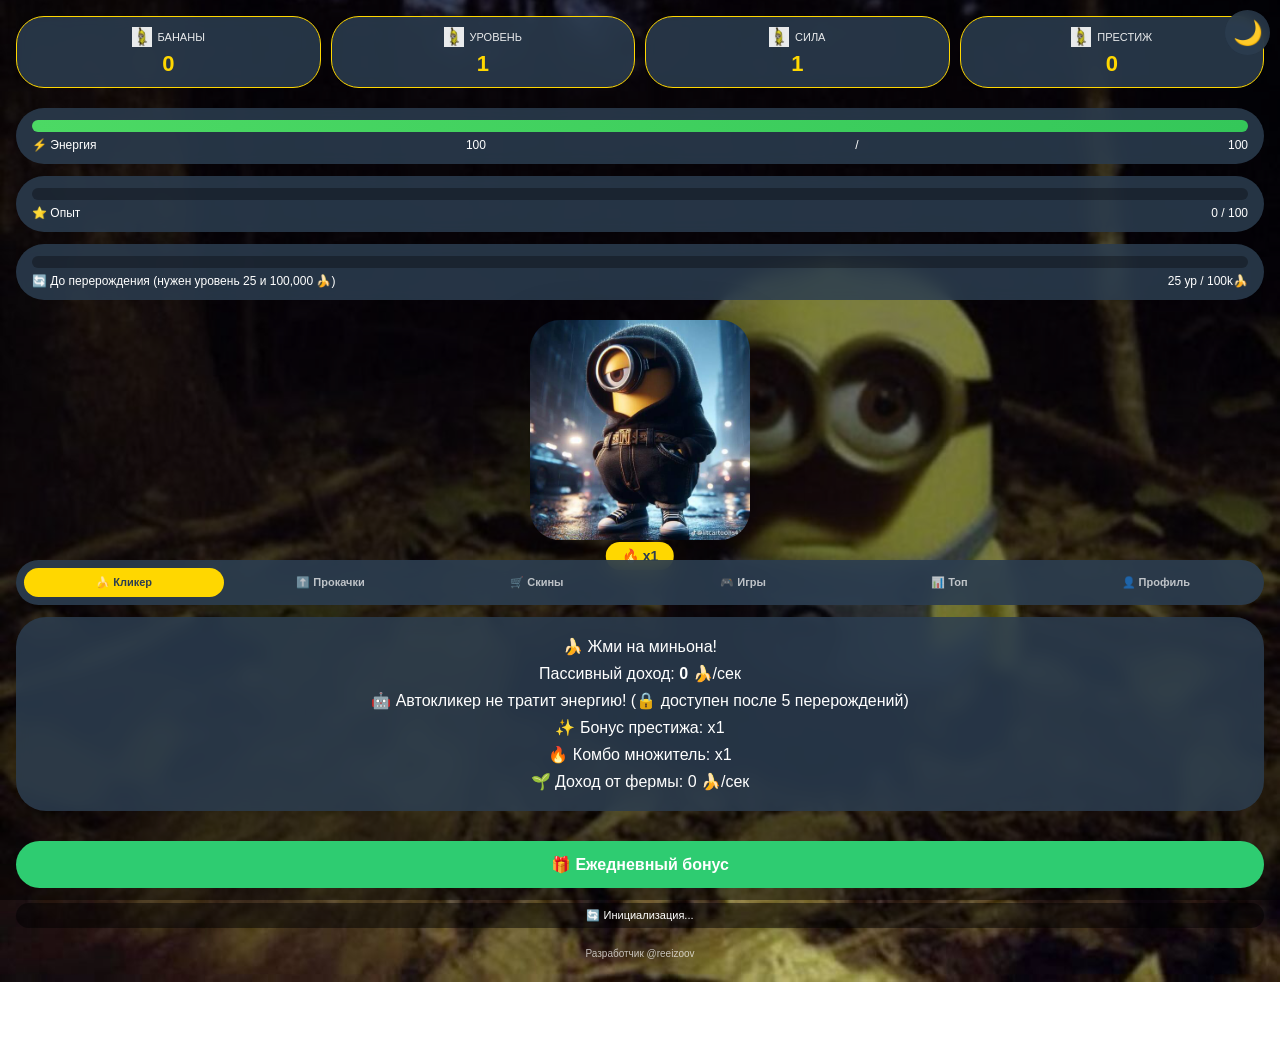
<file: index.html>
<!DOCTYPE html>
<html lang="ru">
<head>
    <meta charset="UTF-8">
    <meta name="viewport" content="width=device-width, initial-scale=1.0, viewport-fit=cover">
    <title>🍌 Minion Clicker | Миньон Кликер</title>
    <script src="https://telegram.org/js/telegram-web-app.js"></script>
    <style>
        @font-face {
            font-family: 'Marua';
            src: url('https://fonts-online.ru/fonts/marua/marua-light.woff2') format('woff2');
            font-weight: 300;
            font-style: normal;
        }
        @font-face {
            font-family: 'Marua';
            src: url('https://fonts-online.ru/fonts/marua/marua-regular.woff2') format('woff2');
            font-weight: 400;
            font-style: normal;
        }
        @font-face {
            font-family: 'Marua';
            src: url('https://fonts-online.ru/fonts/marua/marua-bold.woff2') format('woff2');
            font-weight: 700;
            font-style: normal;
        }
        * { margin: 0; padding: 0; box-sizing: border-box; user-select: none; -webkit-tap-highlight-color: transparent; }
        body {
            font-family: 'Marua', 'Segoe UI', sans-serif;
            min-height: 100vh;
            padding: 16px 16px 80px;
            color: #fff;
            background: url('bg.jpg') no-repeat center center fixed;
            background-size: cover;
            position: relative;
        }
        body::before { content: ''; position: fixed; top: 0; left: 0; width: 100%; height: 100%; background: rgba(0, 0, 0, 0.5); z-index: -1; }
        body.dark-theme::before { background: rgba(0, 0, 0, 0.8); }
        body.dark-theme .stat-card, body.dark-theme .energy-box, body.dark-theme .exp-box,
        body.dark-theme .prestige-progress-box, body.dark-theme .offline-card, body.dark-theme .tabs,
        body.dark-theme .upgrade-category-tabs, body.dark-theme .item-card,
        body.dark-theme .leaderboard-item, body.dark-theme .achievement-item,
        body.dark-theme .referral-link, body.dark-theme .day-card,
        body.dark-theme .skin-item, body.dark-theme .skin-item.active { background: rgba(0, 0, 0, 0.7); }
        body.dark-theme .item-card .item-name { color: #FFD700; }

        @keyframes floatBanana {
            0% { transform: translateY(100vh) rotate(0deg); opacity: 0; }
            100% { transform: translateY(-100px) rotate(360deg); opacity: 1; }
        }
        .banana-particle {
            position: fixed; width: 30px; height: 30px; background: url('banana.jpg') no-repeat center;
            background-size: contain; pointer-events: none; z-index: 999; animation: floatBanana 8s linear infinite;
        }
        .stats-grid { display: flex; gap: 10px; margin-bottom: 20px; flex-wrap: wrap; }
        .stat-card {
            flex: 1; background: rgba(44, 62, 80, 0.85); backdrop-filter: blur(8px); border-radius: 28px;
            padding: 10px 6px; text-align: center; color: white; border: 1px solid #FFD700; min-width: 70px;
        }
        .stat-label { font-size: 11px; opacity: 0.9; display: flex; align-items: center; justify-content: center; gap: 6px; margin-bottom: 4px; }
        .stat-icon { width: 20px; height: 20px; object-fit: contain; }
        .stat-value { font-size: 22px; font-weight: 700; color: #FFD700; }

        .energy-box, .exp-box, .prestige-progress-box {
            background: rgba(44, 62, 80, 0.85); backdrop-filter: blur(8px); border-radius: 30px;
            padding: 12px 16px; margin-bottom: 12px;
        }
        .bar-bg { background: rgba(0,0,0,0.3); border-radius: 20px; height: 12px; overflow: hidden; }
        .energy-fill { background: linear-gradient(90deg, #4cd964, #34c759); width: 100%; height: 100%; transition: width 0.2s; }
        .exp-fill { background: linear-gradient(90deg, #FFD700, #FFA500); width: 0%; height: 100%; transition: width 0.2s; }
        .prestige-fill { background: linear-gradient(90deg, #8E44AD, #9B59B6); width: 0%; height: 100%; transition: width 0.2s; }
        .bar-text { display: flex; justify-content: space-between; margin-top: 6px; font-size: 12px; color: white; font-weight: 500; align-items: center; }

        .minion-wrap { display: flex; justify-content: center; margin: 20px 0; position: relative; }
        .minion { width: 220px; height: 220px; cursor: pointer; transition: transform 0.05s linear; filter: drop-shadow(0 15px 25px rgba(0,0,0,0.3)); }
        .minion:active { transform: scale(0.96); }
        .minion-img { width: 100%; height: 100%; object-fit: contain; border-radius: 30px; pointer-events: none; }
        .combo-counter {
            position: absolute; bottom: -30px; left: 50%; transform: translateX(-50%);
            background: #FFD700; color: #2C3E50; padding: 6px 16px; border-radius: 40px;
            font-weight: 700; font-size: 14px; white-space: nowrap; box-shadow: 0 2px 10px rgba(0,0,0,0.2);
        }
        .theme-toggle {
            position: fixed; top: 10px; right: 10px; background: rgba(44,62,80,0.8); border: none;
            border-radius: 50%; width: 45px; height: 45px; font-size: 24px; cursor: pointer; z-index: 100; backdrop-filter: blur(5px);
        }
        .tabs {
            display: flex; gap: 6px; background: rgba(44, 62, 80, 0.9); backdrop-filter: blur(10px);
            padding: 8px; border-radius: 40px; margin: 20px 0 12px; flex-wrap: wrap;
        }
        .tab { flex: 1; text-align: center; padding: 8px 4px; border-radius: 30px; cursor: pointer;
            font-weight: 700; font-size: 11px; color: rgba(255,255,255,0.7); transition: 0.2s; }
        .tab.active { background: #FFD700; color: #2C3E50; }
        .tab-content { display: none; animation: fade 0.2s ease; }
        .tab-content.active { display: block; }
        @keyframes fade { from { opacity: 0; } to { opacity: 1; } }

        .upgrade-category-tabs {
            display: flex; gap: 6px; background: rgba(0,0,0,0.4); backdrop-filter: blur(5px);
            padding: 6px; border-radius: 30px; margin-bottom: 12px; flex-wrap: wrap;
        }
        .upgrade-cat {
            flex: 1; text-align: center; padding: 6px 4px; border-radius: 25px; cursor: pointer;
            font-weight: 600; font-size: 10px; color: rgba(255,255,255,0.8); transition: 0.2s;
        }
        .upgrade-cat.active { background: #FFD700; color: #2C3E50; }
        .upgrade-category-content { display: none; }
        .upgrade-category-content.active { display: block; }

        .upgrade-list, .shop-list { display: flex; flex-direction: column; gap: 10px; max-height: 450px; overflow-y: auto; padding-right: 4px; }
        .item-card {
            background: transparent; backdrop-filter: blur(4px); border-radius: 24px; padding: 12px;
            display: flex; justify-content: space-between; align-items: center;
            box-shadow: 0 2px 8px rgba(0,0,0,0.2); border-left: 6px solid #FFD700;
            cursor: pointer; transition: 0.05s linear;
        }
        .item-card:active { transform: scale(0.98); background: rgba(0,0,0,0.2); }
        .item-info { flex: 1; }
        .item-name { font-weight: 700; font-size: 14px; color: #FFD700; text-shadow: 1px 1px 0 #000; }
        .item-desc { font-size: 10px; color: #eee; margin: 4px 0; text-shadow: 1px 1px 0 #000; }
        .item-level { font-size: 11px; color: #FFD700; font-weight: 700; }
        .item-cost { background: #3498DB; color: white; padding: 6px 14px; border-radius: 40px; font-weight: 700; font-size: 13px; }

        .btn-prestige, .task-claim, .game-btn {
            width: 100%; padding: 14px; border: none; border-radius: 40px; color: white;
            font-weight: 700; font-size: 16px; margin-top: 15px; cursor: pointer; transition: transform 0.05s;
        }
        .btn-prestige { background: #8E44AD; }
        .task-claim { background: #2ECC71; }
        .game-btn { background: #E74C3C; }
        .btn-prestige:active, .task-claim:active, .game-btn:active { transform: scale(0.97); }
        .btn-disabled { background: #95A5A6; opacity: 0.6; pointer-events: none; }

        .offline-card { background: rgba(44,62,80,0.85); backdrop-filter: blur(8px); border-radius: 30px; padding: 20px; text-align: center; color: white; margin-bottom: 15px; }
        .toast {
            position: fixed; bottom: 100px; left: 50%; transform: translateX(-50%); background: #2C3E50;
            color: #FFD700; padding: 10px 20px; border-radius: 40px; font-size: 14px; font-weight: 600;
            z-index: 1100; animation: fadeToast 2s forwards; white-space: nowrap;
        }
        @keyframes fadeToast { 0% { opacity: 1; } 70% { opacity: 1; } 100% { opacity: 0; visibility: hidden; } }
        .sync-status { text-align: center; font-size: 11px; margin-top: 15px; color: white; background: rgba(0,0,0,0.5); padding: 6px; border-radius: 40px; font-weight: 500; }
        .click-animation { position: fixed; pointer-events: none; font-size: 28px; font-weight: 700; color: #FFD700; text-shadow: 2px 2px 0 #2C3E50; animation: floatUp 0.6s ease-out forwards; z-index: 1000; }
        @keyframes floatUp { 0% { opacity: 1; transform: translateY(0) scale(0.8); } 100% { opacity: 0; transform: translateY(-80px) scale(1.5); } }
        .level-up { animation: levelGlow 0.5s ease; }
        @keyframes levelGlow { 0% { text-shadow: 0 0 0 #FFD700; } 100% { text-shadow: 0 0 20px #FFD700; } }
        .particle { position: fixed; width: 8px; height: 8px; background: #FFD700; border-radius: 50%; pointer-events: none; animation: particleFly 0.5s ease-out forwards; z-index: 1001; }
        @keyframes particleFly { to { transform: translate(var(--x, 0), var(--y, -50px)); opacity: 0; } }
        .daily-calendar { display: flex; gap: 8px; overflow-x: auto; padding: 8px 0; }
        .day-card { background: rgba(44,62,80,0.85); backdrop-filter: blur(4px); color: #FFD700; border-radius: 16px; padding: 10px; text-align: center; min-width: 60px; font-weight: 600; }
        .day-card.claimed { background: #1A252F; opacity: 0.5; }
        .day-card.current { border: 2px solid #FFD700; transform: scale(1.02); }
        .referral-link { background: rgba(0,0,0,0.5); backdrop-filter: blur(5px); padding: 12px; border-radius: 30px; word-break: break-all; margin: 12px 0; font-size: 12px; color: #FFD700; }
        .leaderboard-item { background: rgba(0,0,0,0.6); backdrop-filter: blur(4px); border-radius: 20px; padding: 12px; display: flex; align-items: center; gap: 12px; margin-bottom: 8px; }
        .rank { font-size: 24px; width: 45px; text-align: center; }
        .leader-name { flex: 1; font-weight: 700; color: #FFD700; text-shadow: 1px 1px 0 #000; }
        .leader-stats { color: #eee; font-weight: 700; font-size: 12px; text-align: right; text-shadow: 1px 1px 0 #000; }
        .skin-item {
            display: inline-block; width: calc(33% - 10px); margin: 5px; text-align: center;
            background: rgba(0,0,0,0.5); backdrop-filter: blur(4px); border-radius: 20px;
            padding: 10px; cursor: pointer; transition: 0.1s; color: white;
        }
        .skin-item:active { transform: scale(0.97); }
        .skin-item.active { border: 2px solid #FFD700; background: rgba(0,0,0,0.7); border-radius: 20px; }
        .skin-preview { width: 60px; height: 60px; object-fit: contain; border-radius: 15px; background: transparent; }
        .game-modal { position: fixed; top: 50%; left: 50%; transform: translate(-50%, -50%); background: rgba(0,0,0,0.9); border-radius: 30px; padding: 20px; z-index: 2000; width: 85%; max-width: 350px; text-align: center; box-shadow: 0 10px 30px rgba(0,0,0,0.5); color: #FFD700; }
        .game-modal.hidden { display: none; }
        .game-overlay { position: fixed; top: 0; left: 0; width: 100%; height: 100%; background: rgba(0,0,0,0.8); z-index: 1999; }
        .game-overlay.hidden { display: none; }
        .banana-box { display: inline-block; width: 70px; padding: 15px; margin: 10px; background: #FFD700; border-radius: 15px; cursor: pointer; font-size: 30px; transition: 0.05s; color: #2C3E50; }
        .banana-box:active { transform: scale(0.95); }
        .difficulty-btn { background: #3498DB; color: white; padding: 8px 16px; margin: 5px; border: none; border-radius: 20px; cursor: pointer; font-weight: 600; }
        .wheel-container { position: relative; width: 200px; height: 200px; margin: 0 auto; }
        .wheel { width: 100%; height: 100%; border-radius: 50%; position: relative; overflow: hidden; transition: transform 3s ease-out; box-shadow: 0 0 10px rgba(0,0,0,0.3); cursor: pointer; }
        .wheel-segment { position: absolute; width: 50%; height: 50%; transform-origin: 0% 100%; display: flex; align-items: center; justify-content: center; font-size: 20px; }
        .wheel-center { position: absolute; top: 50%; left: 50%; transform: translate(-50%, -50%); width: 40px; height: 40px; background: #FFD700; border-radius: 50%; z-index: 10; box-shadow: 0 0 5px rgba(0,0,0,0.3); }
        .spin-btn { background: #8E44AD; color: white; border: none; padding: 10px 20px; border-radius: 30px; font-weight: bold; margin-top: 10px; cursor: pointer; width: 100%; }
        .wheel-rewards { display: flex; flex-wrap: wrap; gap: 5px; margin-top: 10px; font-size: 10px; text-align: center; justify-content: center; }
        .achievement-item { display: flex; justify-content: space-between; align-items: center; padding: 8px; background: rgba(0,0,0,0.6); backdrop-filter: blur(4px); border-radius: 15px; margin-bottom: 8px; }
        .developer { text-align: center; font-size: 10px; margin-top: 20px; opacity: 0.7; color: white; }
        ::-webkit-scrollbar { width: 4px; }
        ::-webkit-scrollbar-track { background: rgba(0,0,0,0.1); border-radius: 4px; }
        ::-webkit-scrollbar-thumb { background: #FFD700; border-radius: 4px; }
    </style>
</head>
<body>

<button class="theme-toggle" id="themeToggle">🌙</button>
<div class="stats-grid">
    <div class="stat-card"><div class="stat-label"><img src="banana.jpg" class="stat-icon" onerror="this.src='data:image/svg+xml,%3Csvg xmlns=%27http://www.w3.org/2000/svg%27 viewBox=%270 0 100 100%27%3E%3Ctext x=%2750%27 y=%2770%27 text-anchor=%27middle%27 font-size=%2740%27%3E🍌%3C/text%3E%3C/svg%3E'"> БАНАНЫ</div><div class="stat-value" id="bananas">0</div></div>
    <div class="stat-card"><div class="stat-label"><img src="banana.jpg" class="stat-icon" onerror="this.src='data:image/svg+xml,%3Csvg xmlns=%27http://www.w3.org/2000/svg%27 viewBox=%270 0 100 100%27%3E%3Ctext x=%2750%27 y=%2770%27 text-anchor=%27middle%27 font-size=%2740%27%3E⭐%3C/text%3E%3C/svg%3E'"> УРОВЕНЬ</div><div class="stat-value" id="level">1</div></div>
    <div class="stat-card"><div class="stat-label"><img src="banana.jpg" class="stat-icon" onerror="this.src='data:image/svg+xml,%3Csvg xmlns=%27http://www.w3.org/2000/svg%27 viewBox=%270 0 100 100%27%3E%3Ctext x=%2750%27 y=%2770%27 text-anchor=%27middle%27 font-size=%2740%27%3E💪%3C/text%3E%3C/svg%3E'"> СИЛА</div><div class="stat-value" id="clickPower">1</div></div>
    <div class="stat-card"><div class="stat-label"><img src="banana.jpg" class="stat-icon" onerror="this.src='data:image/svg+xml,%3Csvg xmlns=%27http://www.w3.org/2000/svg%27 viewBox=%270 0 100 100%27%3E%3Ctext x=%2750%27 y=%2770%27 text-anchor=%27middle%27 font-size=%2740%27%3E🔄%3C/text%3E%3C/svg%3E'"> ПРЕСТИЖ</div><div class="stat-value" id="prestigeCount">0</div></div>
</div>
<div class="energy-box"><div class="bar-bg"><div class="energy-fill" id="energyFill" style="width: 100%"></div></div><div class="bar-text"><span>⚡ Энергия</span><span id="energy">100</span> / <span id="maxEnergy">100</span></div></div>
<div class="exp-box"><div class="bar-bg"><div class="exp-fill" id="expFill" style="width: 0%"></div></div><div class="bar-text"><span>⭐ Опыт</span><span id="expText">0 / 100</span></div></div>
<div class="prestige-progress-box"><div class="bar-bg"><div class="prestige-fill" id="prestigeFill" style="width: 0%"></div></div><div class="bar-text"><span>🔄 До перерождения (нужен уровень <span id="requiredLevel">25</span> и <span id="requiredBananas">100,000</span> 🍌)</span><span id="prestigeNeededText">25 ур / 100k🍌</span></div></div>

<div class="minion-wrap"><div class="minion" id="minion"><img src="minion.clicker.jpg" alt="Миньон" class="minion-img" id="minionImg" onerror="this.src='data:image/svg+xml,%3Csvg xmlns=%27http://www.w3.org/2000/svg%27 viewBox=%270 0 100 100%27%3E%3Ccircle cx=%2750%27 cy=%2750%27 r=%2745%27 fill=%27%23FFD700%27/%3E%3Ctext x=%2750%27 y=%2770%27 text-anchor=%27middle%27 font-size=%2740%27%3E🐵%3C/text%3E%3C/svg%3E'"></div><div class="combo-counter" id="comboCounter">🔥 x1</div></div>

<div class="tabs">
    <div class="tab active" data-tab="clicker">🍌 Кликер</div>
    <div class="tab" data-tab="upgrades">⬆️ Прокачки</div>
    <div class="tab" data-tab="shop">🛒 Скины</div>
    <div class="tab" data-tab="games">🎮 Игры</div>
    <div class="tab" data-tab="leaderboard">📊 Топ</div>
    <div class="tab" data-tab="profile">👤 Профиль</div>
</div>

<div class="tab-content active" id="tab-clicker">
    <div class="offline-card">🍌 Жми на миньона!<div style="margin-top:8px;">Пассивный доход: <strong id="passiveIncome">0</strong> 🍌/сек</div><div style="margin-top:8px;">🤖 Автокликер не тратит энергию! (🔒 доступен после 5 перерождений)</div><div style="margin-top:8px;">✨ Бонус престижа: x<span id="prestigeMult">1</span></div><div style="margin-top:8px;">🔥 Комбо множитель: x<span id="comboMult">1</span></div><div style="margin-top:8px;">🌱 Доход от фермы: <span id="farmIncome">0</span> 🍌/сек</div></div>
    <button class="task-claim" id="dailyBonusBtn">🎁 Ежедневный бонус</button>
</div>

<div class="tab-content" id="tab-upgrades">
    <div class="upgrade-category-tabs">
        <div class="upgrade-cat active" data-cat="combat">💪 Боевые</div>
        <div class="upgrade-cat" data-cat="energy">⚡ Энергия</div>
        <div class="upgrade-cat" data-cat="economy">💰 Экономика</div>
        <div class="upgrade-cat" data-cat="special">🌟 Особые</div>
        <div class="upgrade-cat" data-cat="farm">🏭 Ферма</div>
    </div>
    <div id="upgradeCatCombat" class="upgrade-category-content active"><div class="upgrade-list" id="upgradesCombat"></div></div>
    <div id="upgradeCatEnergy" class="upgrade-category-content"><div class="upgrade-list" id="upgradesEnergy"></div></div>
    <div id="upgradeCatEconomy" class="upgrade-category-content"><div class="upgrade-list" id="upgradesEconomy"></div></div>
    <div id="upgradeCatSpecial" class="upgrade-category-content"><div class="upgrade-list" id="upgradesSpecial"></div></div>
    <div id="upgradeCatFarm" class="upgrade-category-content"><div class="upgrade-list" id="upgradesFarm"></div></div>
    <button class="btn-prestige" id="prestigeBtn">🔄 ПЕРЕРОДИТЬСЯ (нужно <span id="prestigeCost">100,000</span> 🍌 и уровень <span id="prestigeRequiredLevel">25</span>)</button>
</div>

<div class="tab-content" id="tab-shop"><div class="shop-list" id="shopList"></div></div>
<div class="tab-content" id="tab-games">
    <div class="offline-card">🎮 ВЕСЁЛЫЕ ИГРЫ 🎮</div>
    <button class="game-btn" id="bananaGameBtn">🍌 УГАДАЙ БАНАН (выбор сложности)</button>
    <button class="game-btn" id="wheelBtn" style="margin-top:10px; background:#9B59B6;">🎡 КОЛЕСО ФОРТУНЫ</button>
</div>
<div class="tab-content" id="tab-leaderboard"><div id="leaderboardList"><div class="offline-card">🏆 Загрузка...</div></div></div>
<div class="tab-content" id="tab-profile">
    <div class="offline-card">
        <div>👤 <span id="playerName">-</span></div>
        <div>🎯 Всего кликов: <span id="totalClicks">0</span></div>
        <div>✨ Бонус престижа: <span id="prestigeBonus">+0%</span> (x<span id="prestigeMultProfile">1</span>)</div>
        <div>🤖 Офлайн ставка: <span id="offlineRateProfile">0.1</span> 🍌/сек</div>
        <button class="task-claim" id="claimOfflineBtn">🎁 ЗАБРАТЬ ОФЛАЙН</button>
        <hr style="margin:12px 0; border-color:#FFD700;">
        <div>🏆 ДОСТИЖЕНИЯ</div>
        <div id="achievementsList"></div>
        <hr style="margin:12px 0; border-color:#FFD700;">
        <div>📅 Ежедневный бонус</div>
        <div id="dailyCalendar" class="daily-calendar"></div>
        <hr style="margin:12px 0; border-color:#FFD700;">
        <div>👥 Реферальная ссылка</div>
        <div class="referral-link" id="referralLink"></div>
        <button class="task-claim" id="copyReferralBtn">📋 Копировать</button>
        <div>Приглашено: <span id="referralCount">0</span></div>
        <button class="btn-prestige" id="syncCloudBtn" style="margin-top:12px;">☁️ Синхронизировать</button>
    </div>
</div>
<div class="sync-status" id="syncStatus">🔄 Инициализация...</div>
<div class="developer">Разработчик @reeizoov</div>

<div class="game-overlay hidden" id="gameOverlay"></div>
<div class="game-modal hidden" id="gameModal"><h3>🍌 Угадай банан!</h3><p>В каком ящике спрятан банан?</p><div id="bananaBoxes" style="display:flex; justify-content:center; flex-wrap:wrap;"></div><div style="margin-top:10px;"><button class="difficulty-btn" data-diff="easy">😊 Лёгкий</button><button class="difficulty-btn" data-diff="medium">😐 Средний</button><button class="difficulty-btn" data-diff="hard">😤 Сложный</button></div><button id="closeGameBtn" style="margin-top:15px; background:#E74C3C; padding:8px 20px; border:none; border-radius:20px; color:white; font-weight:600;">Закрыть</button></div>
<div class="game-overlay hidden" id="wheelOverlay"></div>
<div class="game-modal hidden" id="wheelModal"><h3>🎡 КОЛЕСО ФОРТУНЫ</h3><div class="wheel-container"><div class="wheel" id="wheel"><div class="wheel-center"></div></div></div><button class="spin-btn" id="spinWheelBtn">КРУТИТЬ (за 5000🍌)</button><div class="wheel-rewards" id="wheelRewards"></div><button id="closeWheelBtn" style="margin-top:10px; background:#E74C3C; padding:8px 20px; border:none; border-radius:20px; color:white; font-weight:600;">Закрыть</button></div>

<script>
    (function() {
        const tg = window.Telegram.WebApp;
        tg.ready(); tg.expand();
        const userId = tg.initDataUnsafe?.user?.id || `demo_${Math.random().toString(36).substr(2, 8)}`;
        const userName = tg.initDataUnsafe?.user?.first_name || tg.initDataUnsafe?.user?.username || "Миньон";
        
        function safeNumber(value, defaultValue = 0) {
            const num = Number(value);
            return isNaN(num) ? defaultValue : num;
        }
        
        function getPrestigeMultiplier() { return Math.pow(2, safeNumber(gameData.prestigeCount)); }
        function getRequiredLevel() { return 25 + 25 * safeNumber(gameData.prestigeCount); }
        function getRequiredBananas() { return 100000 * Math.pow(2, safeNumber(gameData.prestigeCount)); }

        let gameData = {
            userId, username: userName, bananas: 100, level: 1, exp: 0, totalClicks: 0, farmIncome: 0,
            clickPower1: 0, clickPower5: 0, clickPower10: 0, clickPower25: 0, clickPower50: 0,
            clickMastery: 0, explosive: 0, prestigeCount: 0, maxEnergy: 100, energy: 100,
            lastOnline: Date.now(), lastDaily: null, dailyStreak: 0, combo: 0, lastClickTime: 0,
            activeSkin: 'default', ownedSkins: ['default'], totalEarned: 0,
            upgrades: {
                energy:0, regen:0, bonus:0, offline:0, crit:0, auto:0, luck:0, shield:0, double:0, mega:0,
                efficiency:0, recovery:0, vampire:0, bank:0, investment:0, luckyClick:0, alchemy:0, speed:0, inspiration:0, holyBanana:0,
                farmTree:0, farmHarvest:0, farmFertilizer:0, farmGreenhouse:0, farmAuto:0
            },
            achievements: {}, tasks: { task1: false, task2: false, task3: false },
            referralCode: Math.random().toString(36).substr(2, 8).toUpperCase(), referrals: [], referralBonusPercent: 0
        };
        
        let autoClickerInterval = null, comboTimeout = null, farmInterval = null;
        let isSyncing = false;
        let pendingSync = false;
        
        const skins = {
            default: { name: '🐵 Обычный', price: 0, img: 'minion.clicker.jpg' },
            super: { name: '🦸 Супер миньон', price: 5000, img: 'minion_super.jpg' },
            king: { name: '👑 Король миньон', price: 20000, img: 'minion_king.jpg' },
            robot: { name: '🤖 Робо-миньон', price: 50000, img: 'minion_robot.jpg' },
            pirate: { name: '🏴‍☠️ Пират миньон', price: 100000, img: 'minion_pirate.jpg' }
        };
        
        const wheelRewards = [1000,2000,5000,10000,500,200,5000,1000,20000,100];
        const achievementsList = {
            click100: { name: "🎯 Первые 100 кликов", reward: 500, condition: () => safeNumber(gameData.totalClicks) >= 100 },
            click1000: { name: "🔥 1000 кликов", reward: 2000, condition: () => safeNumber(gameData.totalClicks) >= 1000 },
            level10: { name: "⭐ 10 уровень", reward: 2000, condition: () => safeNumber(gameData.level) >= 10 },
            prestige1: { name: "🔄 Первое перерождение", reward: 10000, condition: () => safeNumber(gameData.prestigeCount) >= 1 },
            bananas100k: { name: "💰 100,000 бананов", reward: 5000, condition: () => safeNumber(gameData.totalEarned) >= 100000 },
            farm10: { name: "🌱 Садовод", reward: 3000, condition: () => safeNumber(gameData.upgrades.farmTree) >= 10 }
        };
        
        // СОХРАНЕНИЕ В ОБЛАКО TELEGRAM (МЕЖДУ УСТРОЙСТВАМИ)
        function syncToCloud() {
            if (!tg.CloudStorage) {
                document.getElementById('syncStatus').innerHTML = "⚠️ Облако не поддерживается";
                return;
            }
            if (isSyncing) {
                pendingSync = true;
                return;
            }
            isSyncing = true;
            const cloudData = {
                bananas: safeNumber(gameData.bananas), level: safeNumber(gameData.level), exp: safeNumber(gameData.exp),
                totalClicks: safeNumber(gameData.totalClicks), totalEarned: safeNumber(gameData.totalEarned),
                prestigeCount: safeNumber(gameData.prestigeCount), maxEnergy: safeNumber(gameData.maxEnergy), energy: safeNumber(gameData.energy),
                clickPower1: safeNumber(gameData.clickPower1), clickPower5: safeNumber(gameData.clickPower5),
                clickPower10: safeNumber(gameData.clickPower10), clickPower25: safeNumber(gameData.clickPower25),
                clickPower50: safeNumber(gameData.clickPower50), clickMastery: safeNumber(gameData.clickMastery),
                explosive: safeNumber(gameData.explosive), farmIncome: safeNumber(gameData.farmIncome),
                upgrades: gameData.upgrades, achievements: gameData.achievements,
                dailyStreak: safeNumber(gameData.dailyStreak), lastDaily: gameData.lastDaily,
                ownedSkins: gameData.ownedSkins, activeSkin: gameData.activeSkin,
                tasks: gameData.tasks, combo: safeNumber(gameData.combo), lastClickTime: safeNumber(gameData.lastClickTime)
            };
            tg.CloudStorage.setItem('minionClickerCloud_' + userId, JSON.stringify(cloudData), () => {
                document.getElementById('syncStatus').innerHTML = "✅ Сохранено в облаке";
                setTimeout(() => {
                    if (document.getElementById('syncStatus').innerHTML.includes("✅"))
                        document.getElementById('syncStatus').innerHTML = "🔄 Синхронизировано";
                }, 2000);
                isSyncing = false;
                if (pendingSync) {
                    pendingSync = false;
                    syncToCloud();
                }
            });
        }
        
        // ЗАГРУЗКА ИЗ ОБЛАКА TELEGRAM
        function loadFromCloud() {
            if (!tg.CloudStorage) return;
            isSyncing = true;
            tg.CloudStorage.getItem('minionClickerCloud_' + userId, (err, val) => {
                if (!err && val) {
                    try {
                        const cloud = JSON.parse(val);
                        if (cloud && typeof cloud.bananas === 'number') {
                            let changed = false;
                            for (let key in cloud) {
                                if (key !== 'upgrades' && key !== 'achievements' && key !== 'ownedSkins') {
                                    if (gameData[key] !== cloud[key]) changed = true;
                                    gameData[key] = cloud[key];
                                }
                            }
                            if (cloud.upgrades) Object.assign(gameData.upgrades, cloud.upgrades);
                            if (cloud.achievements) Object.assign(gameData.achievements, cloud.achievements);
                            if (cloud.ownedSkins) gameData.ownedSkins = cloud.ownedSkins;
                            if (cloud.activeSkin) gameData.activeSkin = cloud.activeSkin;
                            if (changed) updateUI();
                            document.getElementById('syncStatus').innerHTML = "☁️ Загружено из облака";
                        }
                    } catch(e) {}
                }
                isSyncing = false;
                restartAutoClicker();
                updateFarmIncome();
                updateUI();
            });
        }
        
        function saveToLocal() { 
            gameData.lastOnline = Date.now(); 
            localStorage.setItem('minionClicker_' + userId, JSON.stringify(gameData));
            syncToCloud();
        }
        
        function loadFromLocal() {
            const saved = localStorage.getItem('minionClicker_' + userId);
            if(saved) try { Object.assign(gameData, JSON.parse(saved)); } catch(e){}
            if(!gameData.upgrades) gameData.upgrades = {};
            if(!gameData.ownedSkins) gameData.ownedSkins = ['default'];
            if(!gameData.achievements) gameData.achievements = {};
            if(safeNumber(gameData.energy) > safeNumber(gameData.maxEnergy)) gameData.energy = gameData.maxEnergy;
            updateUI();
        }
        
        function checkAchievements() {
            for (let [id, ach] of Object.entries(achievementsList))
                if (!gameData.achievements[id] && ach.condition()) {
                    gameData.achievements[id] = true; gameData.bananas = safeNumber(gameData.bananas) + ach.reward;
                    gameData.totalEarned = safeNumber(gameData.totalEarned) + ach.reward;
                    showToast(`🏆 Достижение "${ach.name}"! +${ach.reward} 🍌`, "#FFD700");
                    saveToLocal();
                }
        }
        
        function renderAchievements() {
            const container = document.getElementById('achievementsList');
            container.innerHTML = '';
            for (let [id, ach] of Object.entries(achievementsList)) {
                const unlocked = gameData.achievements[id];
                const div = document.createElement('div'); div.className = 'achievement-item';
                div.innerHTML = `<div><strong>${ach.name}</strong><br><small>+${ach.reward}🍌</small></div><div>${unlocked ? '✅' : '🔒'}</div>`;
                container.appendChild(div);
            }
        }
        
        function getTotalClickPower() { 
            let power = 1 + safeNumber(gameData.clickPower1)*1 + safeNumber(gameData.clickPower5)*5 + safeNumber(gameData.clickPower10)*10 + safeNumber(gameData.clickPower25)*25 + safeNumber(gameData.clickPower50)*50;
            power *= (1 + safeNumber(gameData.clickMastery) * 0.02);
            return power;
        }
        
        function getUpgradeCost(upgradeId, level) {
            const bases = {
                click1:10, click5:200, click10:800, click25:3000, click50:10000, mastery:500, explosive:600,
                energy:15, regen:20, shield:120, efficiency:150, recovery:180, vampire:250,
                bonus:25, offline:30, crit:50, auto:100, luck:80, double:200, mega:500, bank:300, investment:400,
                luckyClick:350, alchemy:450, speed:200, inspiration:300, holyBanana:500,
                farmTree:100, farmHarvest:200, farmFertilizer:300, farmGreenhouse:500, farmAuto:1000
            };
            return Math.floor((bases[upgradeId]||10) * Math.pow(1.2, level));
        }
        
        function getComboMultiplier() { return Math.min(5, 1 + Math.floor(safeNumber(gameData.combo) / 10)); }
        
        function buyUpgrade(upgradeId) {
            let level = 0;
            if (upgradeId === 'click1') level = safeNumber(gameData.clickPower1);
            else if (upgradeId === 'click5') level = safeNumber(gameData.clickPower5);
            else if (upgradeId === 'click10') level = safeNumber(gameData.clickPower10);
            else if (upgradeId === 'click25') level = safeNumber(gameData.clickPower25);
            else if (upgradeId === 'click50') level = safeNumber(gameData.clickPower50);
            else if (upgradeId === 'mastery') level = safeNumber(gameData.clickMastery);
            else if (upgradeId === 'explosive') level = safeNumber(gameData.explosive);
            else level = safeNumber(gameData.upgrades[upgradeId]);
            if (level >= 25) { showToast("❌ Макс. уровень 25!", "#E74C3C"); return; }
            if (upgradeId === 'auto' && safeNumber(gameData.prestigeCount) < 5) { showToast("❌ Автокликер доступен после 5 перерождений!", "#E74C3C"); return; }
            const cost = getUpgradeCost(upgradeId, level);
            if (safeNumber(gameData.bananas) >= cost) {
                gameData.bananas = safeNumber(gameData.bananas) - cost;
                if (upgradeId === 'click1') gameData.clickPower1++;
                else if (upgradeId === 'click5') gameData.clickPower5++;
                else if (upgradeId === 'click10') gameData.clickPower10++;
                else if (upgradeId === 'click25') gameData.clickPower25++;
                else if (upgradeId === 'click50') gameData.clickPower50++;
                else if (upgradeId === 'mastery') gameData.clickMastery++;
                else if (upgradeId === 'explosive') gameData.explosive++;
                else if (upgradeId === 'energy') { gameData.upgrades.energy++; gameData.maxEnergy += 25; gameData.energy += 25; }
                else if (upgradeId === 'regen') gameData.upgrades.regen++;
                else if (upgradeId === 'bonus') gameData.upgrades.bonus++;
                else if (upgradeId === 'offline') gameData.upgrades.offline++;
                else if (upgradeId === 'crit') gameData.upgrades.crit++;
                else if (upgradeId === 'auto') { gameData.upgrades.auto++; restartAutoClicker(); }
                else if (upgradeId === 'luck') gameData.upgrades.luck++;
                else if (upgradeId === 'shield') gameData.upgrades.shield++;
                else if (upgradeId === 'double') gameData.upgrades.double++;
                else if (upgradeId === 'mega') gameData.upgrades.mega++;
                else if (upgradeId === 'efficiency') gameData.upgrades.efficiency++;
                else if (upgradeId === 'recovery') gameData.upgrades.recovery++;
                else if (upgradeId === 'vampire') gameData.upgrades.vampire++;
                else if (upgradeId === 'bank') gameData.upgrades.bank++;
                else if (upgradeId === 'investment') gameData.upgrades.investment++;
                else if (upgradeId === 'luckyClick') gameData.upgrades.luckyClick++;
                else if (upgradeId === 'alchemy') gameData.upgrades.alchemy++;
                else if (upgradeId === 'speed') gameData.upgrades.speed++;
                else if (upgradeId === 'inspiration') gameData.upgrades.inspiration++;
                else if (upgradeId === 'holyBanana') gameData.upgrades.holyBanana++;
                else if (upgradeId === 'farmTree') { gameData.upgrades.farmTree++; updateFarmIncome(); }
                else if (upgradeId === 'farmHarvest') { gameData.upgrades.farmHarvest++; updateFarmIncome(); }
                else if (upgradeId === 'farmFertilizer') { gameData.upgrades.farmFertilizer++; updateFarmIncome(); }
                else if (upgradeId === 'farmGreenhouse') { gameData.upgrades.farmGreenhouse++; updateFarmIncome(); }
                else if (upgradeId === 'farmAuto') { gameData.upgrades.farmAuto++; updateFarmIncome(); }
                updateUI(); saveToLocal();
                showToast(`✅ ${upgradeId} улучшена!`, "#2ECC71");
                if (!gameData.tasks.task2) { gameData.tasks.task2 = true; saveToLocal(); }
            } else showToast(`❌ Нужно ${cost.toLocaleString()} 🍌`, "#E74C3C");
        }
        
        function buySkin(skinId) {
            if (gameData.ownedSkins.includes(skinId)) {
                gameData.activeSkin = skinId;
                document.getElementById('minionImg').src = skins[skinId].img;
                showToast(`✅ Скин ${skins[skinId].name} активирован!`, "#2ECC71");
                saveToLocal(); return;
            }
            const skin = skins[skinId];
            if (safeNumber(gameData.bananas) >= skin.price) {
                gameData.bananas = safeNumber(gameData.bananas) - skin.price;
                gameData.ownedSkins.push(skinId);
                gameData.activeSkin = skinId;
                document.getElementById('minionImg').src = skin.img;
                updateUI(); saveToLocal();
                showToast(`✅ Скин ${skin.name} куплен!`, "#2ECC71");
            } else showToast(`❌ Нужно ${skin.price} 🍌`, "#E74C3C");
        }
        
        function updateFarmIncome() {
            let income = 0.5 * safeNumber(gameData.upgrades.farmTree);
            income *= (1 + safeNumber(gameData.upgrades.farmHarvest) * 0.05);
            income *= (1 + safeNumber(gameData.upgrades.farmFertilizer) * 0.03);
            income *= (1 + safeNumber(gameData.upgrades.farmGreenhouse) * 0.02);
            gameData.farmIncome = income;
            if (farmInterval) clearInterval(farmInterval);
            if (safeNumber(gameData.upgrades.farmAuto) > 0) {
                farmInterval = setInterval(() => {
                    let harvest = safeNumber(gameData.farmIncome);
                    if (safeNumber(gameData.upgrades.farmAuto) > 0) harvest *= (1 + safeNumber(gameData.upgrades.farmAuto) * 0.1);
                    gameData.bananas = safeNumber(gameData.bananas) + Math.floor(harvest);
                    updateUI(); saveToLocal();
                    showToast(`🌱 Ферма принесла +${Math.floor(harvest)} 🍌!`, "#2ECC71");
                }, 10000);
            }
        }
        
        function clickMinion() {
            if (safeNumber(gameData.energy) <= 0) { showToast("❌ Нет энергии!", "#E74C3C"); return; }
            const now = Date.now();
            if (now - safeNumber(gameData.lastClickTime) > 3000) gameData.combo = 0;
            gameData.combo = safeNumber(gameData.combo) + 1;
            gameData.lastClickTime = now;
            if (comboTimeout) clearTimeout(comboTimeout);
            comboTimeout = setTimeout(() => { gameData.combo = 0; updateUI(); }, 3000);
            
            let comboMult = getComboMultiplier();
            if (safeNumber(gameData.upgrades.double) > 0) comboMult *= (1 + safeNumber(gameData.upgrades.double) * 0.05);
            if (safeNumber(gameData.upgrades.mega) > 0 && Math.random() < safeNumber(gameData.upgrades.mega) * 0.02) comboMult *= 2;
            if (safeNumber(gameData.upgrades.inspiration) > 0 && Math.random() < safeNumber(gameData.upgrades.inspiration) * 0.01) comboMult *= 3;
            
            let power = getTotalClickPower() * getPrestigeMultiplier() * comboMult;
            let gain = Math.floor(power * (1 + safeNumber(gameData.upgrades.bonus)*0.05 + safeNumber(gameData.referralBonusPercent)/100 + safeNumber(gameData.upgrades.alchemy)*0.01));
            gain = Math.max(1, gain);
            
            let isCritical = false;
            if (Math.random() < safeNumber(gameData.upgrades.crit) * 0.05) { gain *= 2; isCritical = true; showToast("⚡ КРИТ!", "#F39C12"); }
            if (Math.random() < safeNumber(gameData.upgrades.luck) * 0.03) { gain = Math.floor(gain * 1.5); showToast("🍀 УДАЧА!", "#3498DB"); }
            if (Math.random() < safeNumber(gameData.upgrades.luckyClick) * 0.02) { gain = Math.floor(gain * 3); showToast("✨ СЧАСТЛИВЫЙ КЛИК! x3", "#9B59B6"); }
            if (safeNumber(gameData.explosive) > 0 && Math.random() < safeNumber(gameData.explosive) * 0.01) { gain *= 5; showToast("💥 ВЗРЫВНОЙ УДАР! x5", "#E74C3C"); }
            
            let energyCost = 1 - (safeNumber(gameData.upgrades.shield) * 0.02 + safeNumber(gameData.upgrades.efficiency) * 0.03);
            energyCost = Math.max(0.1, energyCost);
            if (safeNumber(gameData.upgrades.vampire) > 0 && Math.random() < safeNumber(gameData.upgrades.vampire) * 0.03) energyCost = 0;
            gameData.energy = Math.max(0, safeNumber(gameData.energy) - energyCost);
            gameData.bananas = safeNumber(gameData.bananas) + gain;
            gameData.totalClicks = safeNumber(gameData.totalClicks) + 1;
            gameData.totalEarned = safeNumber(gameData.totalEarned) + gain;
            
            let expGain = 1 + Math.floor(safeNumber(gameData.upgrades.speed) * 0.1);
            gameData.exp = safeNumber(gameData.exp) + expGain;
            let expNeeded = safeNumber(gameData.level) * 100;
            if (safeNumber(gameData.exp) >= expNeeded) {
                gameData.exp -= expNeeded;
                gameData.level = safeNumber(gameData.level) + 1;
                gameData.bananas = safeNumber(gameData.bananas) + 100;
                showToast(`🎉 УРОВЕНЬ ${gameData.level}! +100 🍌`, "#8E44AD");
                document.getElementById('level').classList.add('level-up');
                setTimeout(() => document.getElementById('level').classList.remove('level-up'), 500);
            }
            if (safeNumber(gameData.upgrades.bank) > 0) gameData.bananas += Math.floor(safeNumber(gameData.bananas) * 0.001 * safeNumber(gameData.upgrades.bank));
            if (safeNumber(gameData.upgrades.holyBanana) > 0 && Math.random() < safeNumber(gameData.upgrades.holyBanana) * 0.01) {
                gameData.bananas += 10000; showToast("✨ СВЯТОЙ БАНАН! +10,000 🍌", "#FFD700");
            }
            updateUI(); saveToLocal(); showFloating(gain, isCritical);
            if (tg.HapticFeedback) tg.HapticFeedback.impactOccurred('light');
            if (!gameData.tasks.task1 && safeNumber(gameData.bananas) >= 1000) gameData.tasks.task1 = true;
            if (!gameData.tasks.task3 && safeNumber(gameData.level) >= 5) gameData.tasks.task3 = true;
            checkAchievements();
        }
        
        function restartAutoClicker() {
            if (autoClickerInterval) clearInterval(autoClickerInterval);
            if (safeNumber(gameData.upgrades.auto) > 0 && safeNumber(gameData.prestigeCount) >= 5) {
                const speed = 1 + safeNumber(gameData.upgrades.auto) * 0.05 + safeNumber(gameData.upgrades.speed) * 0.02;
                autoClickerInterval = setInterval(() => { if (safeNumber(gameData.energy) > 0) clickMinion(); }, Math.max(0.2, 1/speed)*1000);
            }
        }
        
        function doPrestige() {
            const reqLevel = getRequiredLevel(), reqBananas = getRequiredBananas();
            if (safeNumber(gameData.level) >= reqLevel && safeNumber(gameData.bananas) >= reqBananas && confirm(`Переродиться? Нужен уровень ${reqLevel} и ${reqBananas.toLocaleString()} 🍌. Бонус x2 навсегда!`)) {
                gameData.prestigeCount = safeNumber(gameData.prestigeCount) + 1;
                gameData.bananas = safeNumber(gameData.bananas) - reqBananas;
                gameData.level = 1;
                gameData.exp = 0;
                gameData.clickPower1 = 0; gameData.clickPower5 = 0; gameData.clickPower10 = 0; gameData.clickPower25 = 0; gameData.clickPower50 = 0;
                gameData.clickMastery = 0; gameData.explosive = 0;
                gameData.maxEnergy = 100; gameData.energy = 100;
                gameData.upgrades = { energy:0, regen:0, bonus:0, offline:0, crit:0, auto:0, luck:0, shield:0, double:0, mega:0, efficiency:0, recovery:0, vampire:0, bank:0, investment:0, luckyClick:0, alchemy:0, speed:0, inspiration:0, holyBanana:0, farmTree:0, farmHarvest:0, farmFertilizer:0, farmGreenhouse:0, farmAuto:0 };
                gameData.combo = 0;
                updateFarmIncome();
                updateUI(); restartAutoClicker(); saveToLocal();
                showToast(`✨ ПЕРЕРОЖДЕНИЕ! x${getPrestigeMultiplier()} к силе!`, "#8E44AD");
                checkAchievements();
            } else {
                showToast(`❌ Нужен уровень ${reqLevel} и ${reqBananas.toLocaleString()} 🍌`, "#E74C3C");
            }
        }
        
        function initWheel() {
            const wheel = document.getElementById('wheel'); if (!wheel) return;
            wheel.innerHTML = '<div class="wheel-center"></div>';
            const segmentAngle = 360 / wheelRewards.length;
            for (let i = 0; i < wheelRewards.length; i++) {
                const segment = document.createElement('div'); segment.className = 'wheel-segment';
                segment.style.backgroundColor = ['#FF6B6B','#4ECDC4','#45B7D1','#96CEB4','#FFEAA7','#DDA0DD','#98D8C8','#F7DC6F','#BB8FCE','#F9E79F'][i%10];
                segment.style.transform = `rotate(${i * segmentAngle}deg)`;
                segment.style.width = '50%'; segment.style.height = '50%'; segment.style.left = '50%'; segment.style.top = '50%';
                segment.style.transformOrigin = '0% 100%';
                segment.style.display = 'flex'; segment.style.alignItems = 'center'; segment.style.justifyContent = 'center';
                segment.style.fontSize = '14px'; segment.style.fontWeight = 'bold'; segment.style.color = '#2C3E50';
                segment.innerText = `${wheelRewards[i]}`;
                wheel.appendChild(segment);
            }
            document.getElementById('wheelRewards').innerHTML = wheelRewards.map(r => `<span style="background:#2C3E50; padding:2px 6px; border-radius:10px;">+${r}🍌</span>`).join('');
        }
        
        function spinWheel() {
            if (safeNumber(gameData.bananas) < 5000) { showToast(`❌ Нужно 5000 🍌 для крутки!`, "#E74C3C"); return; }
            gameData.bananas = safeNumber(gameData.bananas) - 5000;
            const wheel = document.getElementById('wheel');
            const randomIndex = Math.floor(Math.random() * wheelRewards.length);
            const reward = wheelRewards[randomIndex];
            const segmentAngle = 360 / wheelRewards.length;
            wheel.style.transform = `rotate(${360*5 + (360 - (randomIndex * segmentAngle + segmentAngle/2))}deg)`;
            setTimeout(() => {
                gameData.bananas = safeNumber(gameData.bananas) + reward;
                updateUI(); saveToLocal();
                showToast(`🎡 Колесо принесло +${reward} 🍌!`, "#2ECC71");
                wheel.style.transform = ''; initWheel();
            }, 3000);
        }
        
        let currentGameDifficulty = 'medium';
        function startBananaGame() {
            const modal = document.getElementById('gameModal'), overlay = document.getElementById('gameOverlay');
            modal.classList.remove('hidden'); overlay.classList.remove('hidden');
            const hiddenIndex = Math.floor(Math.random() * 4);
            const boxesDiv = document.getElementById('bananaBoxes'); boxesDiv.innerHTML = '';
            for (let i = 0; i < 4; i++) {
                const box = document.createElement('div'); box.className = 'banana-box'; box.innerText = '📦';
                box.onclick = () => {
                    let reward = currentGameDifficulty === 'easy' ? 100 : currentGameDifficulty === 'medium' ? 250 : 600;
                    if (i === hiddenIndex) { gameData.bananas = safeNumber(gameData.bananas) + reward; updateUI(); saveToLocal(); showToast(`🎉 +${reward} 🍌!`, "#2ECC71"); }
                    else showToast(`❌ Пусто!`, "#E74C3C");
                    modal.classList.add('hidden'); overlay.classList.add('hidden');
                };
                boxesDiv.appendChild(box);
            }
        }
        
        function dailyBonus() {
            const now = new Date(), last = gameData.lastDaily ? new Date(gameData.lastDaily) : null;
            let streak = safeNumber(gameData.dailyStreak);
            if (last && (now-last) >= 48*3600000) streak=0;
            else if (last && (now-last) >= 24*3600000) streak=Math.min(streak+1,6);
            else if (!last) streak=0;
            else { showToast("❌ Бонус уже получен!", "#E74C3C"); return; }
            const rewards = [100,200,500,1000,2000,5000,10000];
            const reward = rewards[streak];
            gameData.bananas = safeNumber(gameData.bananas) + reward;
            gameData.dailyStreak = streak+1;
            gameData.lastDaily = now;
            updateUI(); saveToLocal();
            showToast(`🎁 +${reward} 🍌 (день ${streak+1})`, "#2ECC71");
        }
        
        function claimOfflineManual() {
            const now = Date.now(), sec = Math.min((now - safeNumber(gameData.lastOnline))/1000, 8*3600);
            let rate = 0.1 + safeNumber(gameData.upgrades.offline)*0.05 + safeNumber(gameData.upgrades.investment)*0.02 + safeNumber(gameData.farmIncome);
            let earn = Math.floor(sec * rate);
            if (safeNumber(gameData.upgrades.bank) > 0) earn += Math.floor(safeNumber(gameData.bananas) * 0.0005 * safeNumber(gameData.upgrades.bank));
            if (earn>0) { gameData.bananas = safeNumber(gameData.bananas) + earn; updateUI(); saveToLocal(); showToast(`🎁 +${earn} 🍌`, "#2ECC71"); }
            else showToast("📭 Нет офлайн дохода", "#7F8C8D");
            gameData.lastOnline = now; saveToLocal();
        }
        
        function renderUpgradesList(containerId, upgradesList) {
            const container = document.getElementById(containerId); if (!container) return;
            container.innerHTML = '';
            for(let u of upgradesList) {
                const level = safeNumber(u.lvl), cost = getUpgradeCost(u.id, level);
                const isAutoLocked = (u.id === 'auto' && safeNumber(gameData.prestigeCount) < 5);
                const div = document.createElement('div'); div.className='item-card';
                div.innerHTML = `<div class="item-info"><div class="item-name">${u.name}</div><div class="item-desc">${u.desc}</div><div class="item-level">Ур.${level}/25</div>${isAutoLocked ? '<div style="font-size:10px;color:#E74C3C;">🔒 Требуется 5 перерождений</div>' : ''}</div><div class="item-cost">${isAutoLocked ? '🔒 ЗАБЛОКИРОВАНО' : cost.toLocaleString()+'🍌'}</div>`;
                div.onclick = () => { if(!isAutoLocked) buyUpgrade(u.id); else showToast("❌ Автокликер доступен после 5 перерождений!", "#E74C3C"); };
                container.appendChild(div);
            }
        }
        
        function updateUI() {
            const reqLevel = getRequiredLevel(), reqBananas = getRequiredBananas();
            document.getElementById('bananas').innerText = Math.floor(safeNumber(gameData.bananas)).toLocaleString();
            document.getElementById('level').innerText = safeNumber(gameData.level);
            document.getElementById('clickPower').innerText = Math.floor(getTotalClickPower() * getPrestigeMultiplier() * getComboMultiplier());
            document.getElementById('prestigeCount').innerText = safeNumber(gameData.prestigeCount);
            document.getElementById('energy').innerText = Math.floor(safeNumber(gameData.energy));
            document.getElementById('maxEnergy').innerText = safeNumber(gameData.maxEnergy);
            document.getElementById('energyFill').style.width = (safeNumber(gameData.energy)/safeNumber(gameData.maxEnergy)*100)+'%';
            const expNeeded = safeNumber(gameData.level)*100;
            document.getElementById('expFill').style.width = (safeNumber(gameData.exp)/expNeeded*100)+'%';
            document.getElementById('expText').innerText = `${Math.floor(safeNumber(gameData.exp))}/${expNeeded}`;
            const prestigePercent = Math.min(100, (safeNumber(gameData.level)/reqLevel)*100 + (safeNumber(gameData.bananas)/reqBananas)*50);
            document.getElementById('prestigeFill').style.width = Math.min(100, prestigePercent)+'%';
            document.getElementById('prestigeNeededText').innerHTML = (safeNumber(gameData.level)>=reqLevel && safeNumber(gameData.bananas)>=reqBananas)?"Доступно!":`${reqLevel-safeNumber(gameData.level)} ур. / ${(reqBananas-safeNumber(gameData.bananas)).toLocaleString()}🍌`;
            document.getElementById('requiredLevel').innerText = reqLevel;
            document.getElementById('prestigeRequiredLevel').innerText = reqLevel;
            document.getElementById('prestigeCost').innerText = reqBananas.toLocaleString();
            document.getElementById('requiredBananas').innerText = reqBananas.toLocaleString();
            document.getElementById('playerName').innerHTML = gameData.username;
            document.getElementById('totalClicks').innerHTML = safeNumber(gameData.totalClicks).toLocaleString();
            document.getElementById('prestigeBonus').innerHTML = `+${Math.round((getPrestigeMultiplier()-1)*100)}%`;
            document.getElementById('prestigeMult').innerHTML = getPrestigeMultiplier();
            document.getElementById('prestigeMultProfile').innerHTML = getPrestigeMultiplier();
            document.getElementById('comboMult').innerHTML = getComboMultiplier();
            document.getElementById('comboCounter').innerHTML = `🔥 x${getComboMultiplier()}`;
            const offlineRate = 0.1 + safeNumber(gameData.upgrades.offline)*0.05 + safeNumber(gameData.upgrades.investment)*0.02 + safeNumber(gameData.farmIncome);
            document.getElementById('offlineRateProfile').innerHTML = offlineRate.toFixed(2);
            const passiveIncome = (safeNumber(gameData.upgrades.auto) * (0.1+safeNumber(gameData.upgrades.offline)*0.05)) + (safeNumber(gameData.upgrades.bank) * safeNumber(gameData.bananas) * 0.0001) + safeNumber(gameData.farmIncome);
            document.getElementById('passiveIncome').innerHTML = passiveIncome.toFixed(1);
            document.getElementById('farmIncome').innerHTML = safeNumber(gameData.farmIncome).toFixed(1);
            document.getElementById('dailyCalendar').innerHTML = [100,200,500,1000,2000,5000,10000].map((r,i)=>`<div class="day-card ${i<safeNumber(gameData.dailyStreak)?'claimed':i===safeNumber(gameData.dailyStreak)?'current':''}">${i+1}<br>${r}</div>`).join('');
            
            renderUpgradesList('upgradesCombat', [
                {id:'click1',name:'💪 Сила I',desc:'+1🍌/клик',lvl:gameData.clickPower1},
                {id:'click5',name:'🚀 Сила II',desc:'+5🍌/клик',lvl:gameData.clickPower5},
                {id:'click10',name:'⚡ Сила III',desc:'+10🍌/клик',lvl:gameData.clickPower10},
                {id:'click25',name:'⭐ Сила IV',desc:'+25🍌/клик',lvl:gameData.clickPower25},
                {id:'click50',name:'💎 Сила V',desc:'+50🍌/клик',lvl:gameData.clickPower50},
                {id:'crit',name:'⚡ Крит',desc:'+5% шанс x2',lvl:gameData.upgrades.crit},
                {id:'luck',name:'🍀 Удача',desc:'+3% доп.награда',lvl:gameData.upgrades.luck},
                {id:'mastery',name:'🎓 Мастерство',desc:'+2% ко всей силе',lvl:gameData.clickMastery},
                {id:'mega',name:'💥 Мега-удар',desc:'+2% шанс x2 комбо',lvl:gameData.upgrades.mega},
                {id:'explosive',name:'💣 Взрывной удар',desc:'+1% шанс x5',lvl:gameData.explosive}
            ]);
            renderUpgradesList('upgradesEnergy', [
                {id:'energy',name:'⚡ Энергия',desc:'+25 макс. энергии',lvl:gameData.upgrades.energy},
                {id:'regen',name:'🔋 Регенерация',desc:'+0.5/сек',lvl:gameData.upgrades.regen},
                {id:'shield',name:'🛡️ Защита',desc:'-2% потери энергии',lvl:gameData.upgrades.shield},
                {id:'efficiency',name:'⚡ Энергоэффективность',desc:'-3% затрат энергии',lvl:gameData.upgrades.efficiency},
                {id:'recovery',name:'💪 Восстановление',desc:'+0.3/сек',lvl:gameData.upgrades.recovery},
                {id:'vampire',name:'🧛 Энергетический вампир',desc:'+3% шанс не тратить',lvl:gameData.upgrades.vampire}
            ]);
            renderUpgradesList('upgradesEconomy', [
                {id:'bonus',name:'💰 Бонус',desc:'+5% доход',lvl:gameData.upgrades.bonus},
                {id:'offline',name:'🤖 Офлайн',desc:'+0.05/сек',lvl:gameData.upgrades.offline},
                {id:'auto',name:'🎯 Автокликер',desc:'1 клик/сек (🔒 нужно 5 перерождений!)',lvl:gameData.upgrades.auto},
                {id:'double',name:'✨ Удвоение',desc:'+5% к комбо',lvl:gameData.upgrades.double},
                {id:'bank',name:'🏦 Банковский процент',desc:'+0.1% от бананов',lvl:gameData.upgrades.bank},
                {id:'investment',name:'📈 Инвестиции',desc:'+0.02/сек офлайн',lvl:gameData.upgrades.investment}
            ]);
            renderUpgradesList('upgradesSpecial', [
                {id:'luckyClick',name:'🍀 Счастливый клик',desc:'+2% шанс x3',lvl:gameData.upgrades.luckyClick},
                {id:'alchemy',name:'🧪 Алхимия',desc:'+1% ко всем доходам',lvl:gameData.upgrades.alchemy},
                {id:'speed',name:'⚡ Ускорение',desc:'+0.1 опыта за клик',lvl:gameData.upgrades.speed},
                {id:'inspiration',name:'💡 Вдохновение',desc:'+1% шанс x3 комбо',lvl:gameData.upgrades.inspiration},
                {id:'holyBanana',name:'✨ Святой банан',desc:'+1% шанс 10,000🍌',lvl:gameData.upgrades.holyBanana}
            ]);
            renderUpgradesList('upgradesFarm', [
                {id:'farmTree',name:'🌳 Банановое дерево',desc:'+0.5🍌/сек',lvl:gameData.upgrades.farmTree},
                {id:'farmHarvest',name:'🌾 Урожайность',desc:'+5% к доходу фермы',lvl:gameData.upgrades.farmHarvest},
                {id:'farmFertilizer',name:'💊 Удобрения',desc:'+3% к доходу фермы',lvl:gameData.upgrades.farmFertilizer},
                {id:'farmGreenhouse',name:'🏭 Теплица',desc:'+2% к доходу фермы',lvl:gameData.upgrades.farmGreenhouse},
                {id:'farmAuto',name:'🤖 Автосбор',desc:'Каждые 10 сек бонус',lvl:gameData.upgrades.farmAuto}
            ]);
            
            const shopDiv = document.getElementById('shopList'); shopDiv.innerHTML = '<div class="item-card" style="justify-content:center;">🛒 МАГАЗИН СКИНОВ</div>';
            for(let [id,skin] of Object.entries(skins)){
                const owned = gameData.ownedSkins.includes(id), active = gameData.activeSkin === id;
                const div = document.createElement('div'); div.className = 'skin-item'+(active?' active':'');
                div.innerHTML = `<img src="${skin.img}" class="skin-preview" onerror="this.src='minion.clicker.jpg'"><div style="font-weight:600;">${skin.name}</div><div style="font-size:12px;">${owned?(active?'✅ Активен':'🟢 Владелец'):`${skin.price.toLocaleString()}🍌`}</div>`;
                div.onclick = ()=>buySkin(id); shopDiv.appendChild(div);
            }
            
            const leaders = [];
            for(let i=0;i<localStorage.length;i++){
                const key = localStorage.key(i);
                if(key && key.startsWith('minionClicker_')){
                    try{ const d=JSON.parse(localStorage.getItem(key)); if(d?.username) leaders.push(d); }catch(e){}
                }
            }
            leaders.sort((a,b)=>b.bananas-a.bananas);
            const leaderDiv = document.getElementById('leaderboardList');
            if(leaders.length===0) leaderDiv.innerHTML='<div class="offline-card">🏆 Пока никого</div>';
            else leaderDiv.innerHTML = leaders.slice(0,20).map((p,i)=>`<div class="leaderboard-item"><div class="rank">${i===0?'🥇':i===1?'🥈':i===2?'🥉':`#${i+1}`}</div><div class="leader-name">${p.username}</div><div class="leader-stats">🍌 ${Math.floor(p.bananas).toLocaleString()} 📊 ${p.level} ур. 🔄 ${p.prestigeCount}</div></div>`).join('');
            
            const prestigeBtn = document.getElementById('prestigeBtn');
            if(safeNumber(gameData.level) >= reqLevel && safeNumber(gameData.bananas) >= reqBananas){ prestigeBtn.classList.remove('btn-disabled'); prestigeBtn.disabled=false; }
            else{ prestigeBtn.classList.add('btn-disabled'); prestigeBtn.disabled=true; }
            renderAchievements();
        }
        
        function showFloating(text, isCritical){
            const div = document.createElement('div'); div.className='click-animation';
            div.innerText = `+${Math.floor(text).toLocaleString()} 🍌`;
            if(isCritical) div.innerText = `💥 КРИТ! +${Math.floor(text).toLocaleString()} 🍌`;
            div.style.left = (Math.random()*(window.innerWidth-100)+50)+'px';
            div.style.top = (window.innerHeight/2)+'px';
            document.body.appendChild(div); setTimeout(()=>div.remove(),600);
        }
        
        function showToast(msg,bg){
            const toast = document.createElement('div'); toast.className='toast';
            toast.innerText = msg; toast.style.background = bg;
            document.body.appendChild(toast); setTimeout(()=>toast.remove(),2000);
        }
        
        function createFloatingBananas(){ setInterval(()=>{ const b=document.createElement('div'); b.className='banana-particle'; b.style.left=Math.random()*window.innerWidth+'px'; b.style.width=(20+Math.random()*30)+'px'; b.style.height=(20+Math.random()*30)+'px'; document.body.appendChild(b); setTimeout(()=>b.remove(),8000); },15000); }
        
        function init(){
            loadFromLocal();
            loadFromCloud();
            createFloatingBananas();
            updateFarmIncome();
            setInterval(()=>{
                if(safeNumber(gameData.energy) < safeNumber(gameData.maxEnergy)){
                    let regen = 1 + safeNumber(gameData.upgrades.regen)*0.5 + safeNumber(gameData.upgrades.recovery)*0.3;
                    gameData.energy = Math.min(safeNumber(gameData.maxEnergy), safeNumber(gameData.energy)+regen);
                    updateUI();
                }
            },1000);
            restartAutoClicker(); initWheel();
        }
        
        document.getElementById('minion').addEventListener('click', clickMinion);
        document.getElementById('prestigeBtn').addEventListener('click', doPrestige);
        document.getElementById('claimOfflineBtn').addEventListener('click', claimOfflineManual);
        document.getElementById('dailyBonusBtn').addEventListener('click', dailyBonus);
        document.getElementById('bananaGameBtn').addEventListener('click', startBananaGame);
        document.getElementById('wheelBtn').addEventListener('click', () => { document.getElementById('wheelModal').classList.remove('hidden'); document.getElementById('wheelOverlay').classList.remove('hidden'); initWheel(); });
        document.getElementById('spinWheelBtn').addEventListener('click', spinWheel);
        document.getElementById('closeWheelBtn').addEventListener('click', () => { document.getElementById('wheelModal').classList.add('hidden'); document.getElementById('wheelOverlay').classList.add('hidden'); });
        document.getElementById('closeGameBtn').addEventListener('click', ()=>{ document.getElementById('gameModal').classList.add('hidden'); document.getElementById('gameOverlay').classList.add('hidden'); });
        document.querySelectorAll('.difficulty-btn').forEach(btn=>{ btn.addEventListener('click',()=>{ currentGameDifficulty = btn.dataset.diff; showToast(`Сложность: ${btn.innerText}`, "#3498DB"); }); });
        document.getElementById('copyReferralBtn').addEventListener('click',()=>{ navigator.clipboard.writeText(document.getElementById('referralLink').innerText); showToast("📋 Ссылка скопирована!", "#3498DB"); });
        document.getElementById('syncCloudBtn').addEventListener('click',()=>{ syncToCloud(); showToast("☁️ Синхронизация!", "#3498DB"); });
        document.getElementById('themeToggle').addEventListener('click',()=>{ document.body.classList.toggle('dark-theme'); document.getElementById('themeToggle').innerText = document.body.classList.contains('dark-theme')?'☀️':'🌙'; });
        
        document.querySelectorAll('.upgrade-cat').forEach(cat=>{ cat.addEventListener('click',()=>{
            document.querySelectorAll('.upgrade-cat').forEach(c=>c.classList.remove('active'));
            document.querySelectorAll('.upgrade-category-content').forEach(c=>c.classList.remove('active'));
            cat.classList.add('active');
            document.getElementById(`upgradeCat${cat.dataset.cat.charAt(0).toUpperCase()+cat.dataset.cat.slice(1)}`).classList.add('active');
        }); });
        
        document.querySelectorAll('.tab').forEach(tab=>{ tab.addEventListener('click',()=>{
            document.querySelectorAll('.tab').forEach(t=>t.classList.remove('active'));
            document.querySelectorAll('.tab-content').forEach(c=>c.classList.remove('active'));
            tab.classList.add('active');
            document.getElementById(`tab-${tab.dataset.tab}`).classList.add('active');
        }); });
        init();
    })();
</script>
</body>
</html>
</file>
